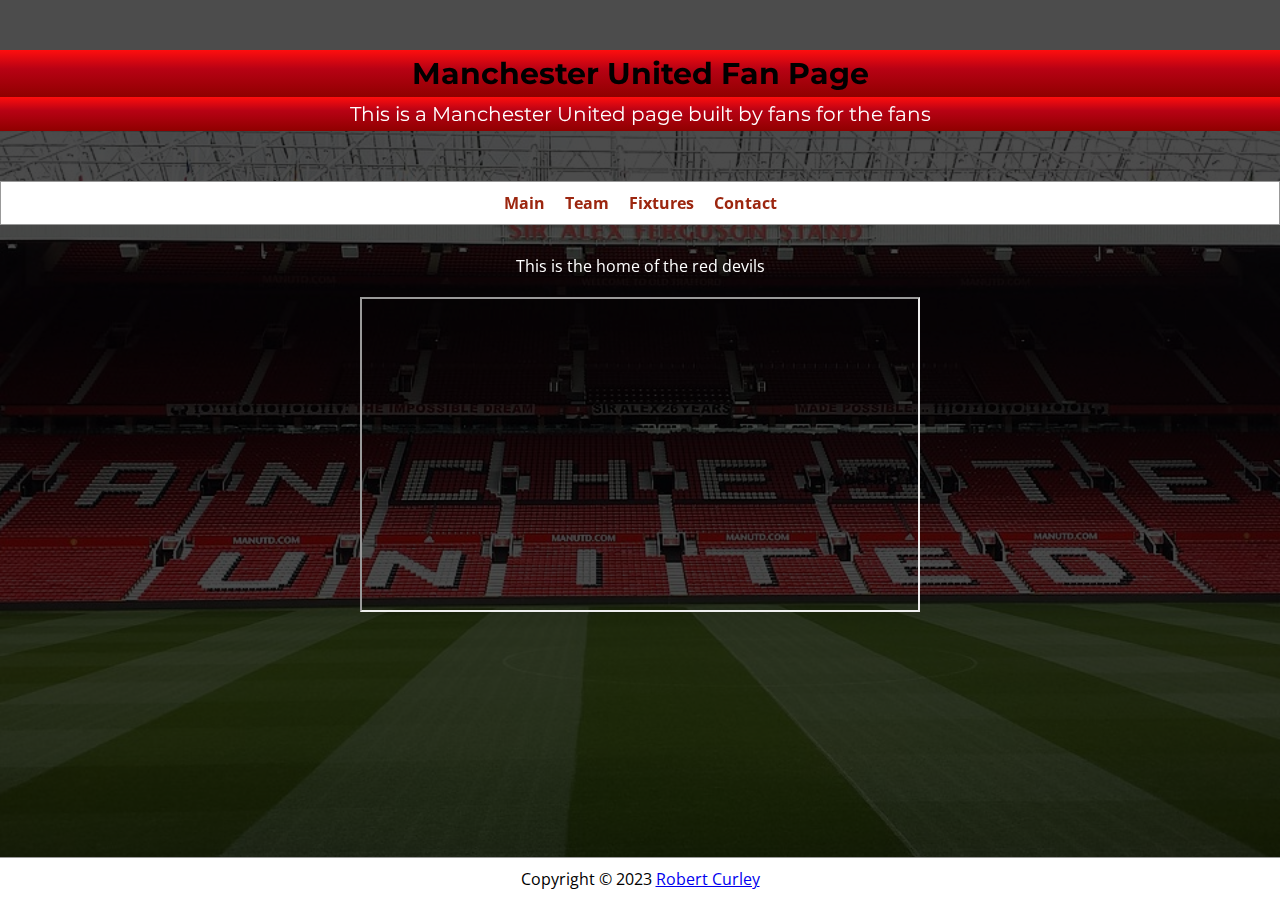
<file: index.html>
<!DOCTYPE html>
<html lang="en">

<head>
    <title>Index</title>
    <meta charset="utf-8">
    <meta name="viewport" content="width=device-width, initial-scale=1.0">
    <link rel="stylesheet" type="text/css" href="styles.css">
    <link rel="preconnect" href="https://fonts.gstatic.com" crossorigin>
    <link href="https://fonts.googleapis.com/css2?family=Montserrat:wght@400;500&family=Open+Sans&display=swap" rel="stylesheet">
</head>

<body>

    <div class="container">

        <div class="text">
            <h1>Manchester United Fan Page</h1>
            <p>This is a Manchester United page built by fans for the fans</p>
        </div>

        <nav>
            <div class="main-navigation">
                <a href="index.html">Main</a>
                <a href="team.html">Team</a>
                <a href="fixtures.html">Fixtures</a>
                <a href="contact.html">Contact</a>
            </div>
        </nav>

        <main>
            <p class="team-paragraph"> This is the home of the red devils</p>
            <div class="video-container">
                <iframe width="560" height="315" src="https://www.youtube.com/embed/gepDLN64f04?si=7pVIAumSb3ENOXyz"
                title="YouTube video player" allow="accelerometer; autoplay; clipboard-write; encrypted-media;
                gyroscope; picture-in-picture; web-share" allowfullscreen>
            </iframe>
            </div>
        </main>

        <footer class="fixed-footer">
            Copyright &copy; 2023 <a href="mailto:curley.rob@gmail.com">Robert Curley</a>
        </footer>

    </div>

</body>

</html>
</file>
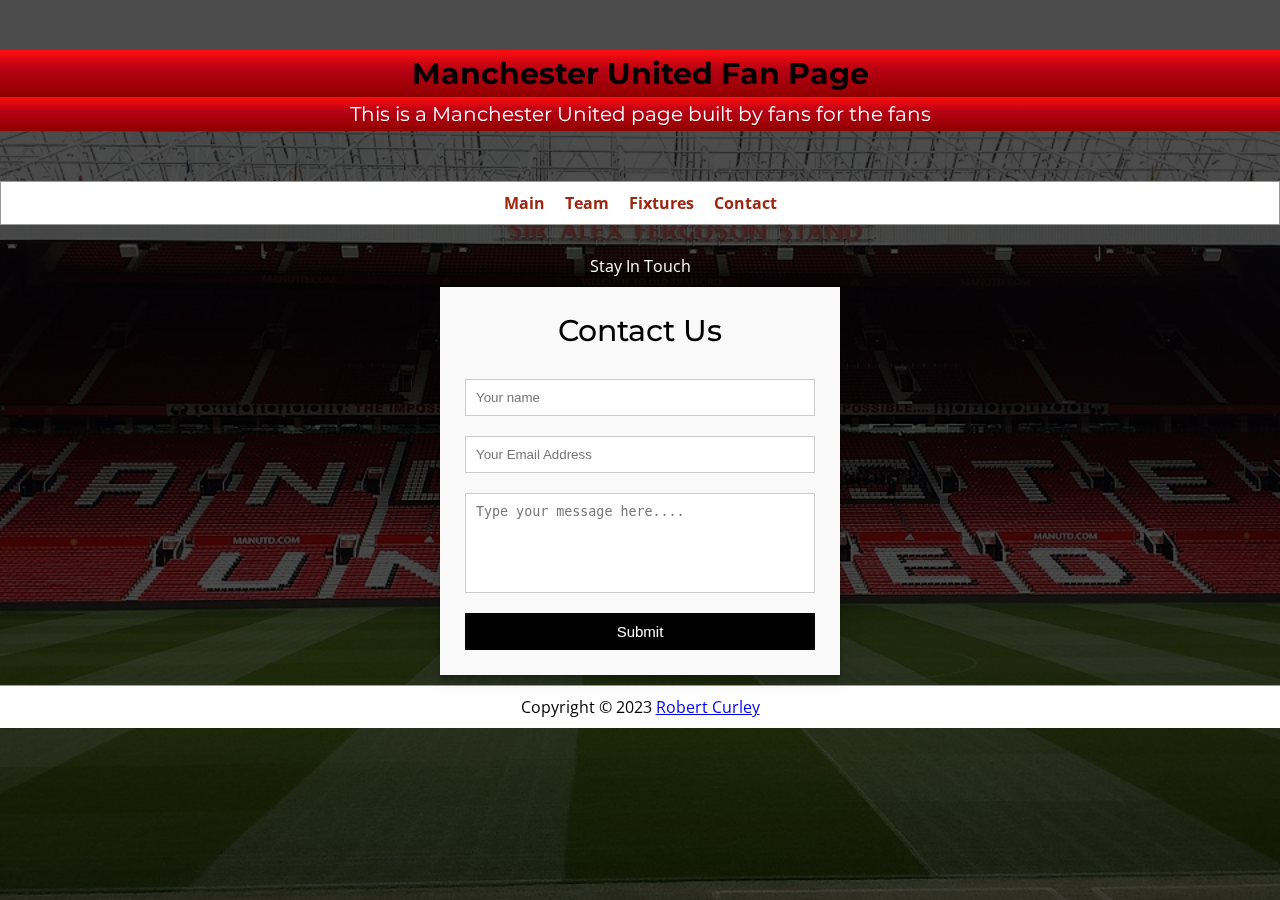
<file: contact.html>
<!DOCTYPE html>
<html lang="en">

<head>
    <title>Index</title>
    <meta charset="utf-8">
    <meta name="viewport" content="width=device-width, initial-scale=1.0">
    <link rel="stylesheet" type="text/css" href="styles.css">
    <link rel="preconnect" href="https://fonts.gstatic.com" crossorigin>
    <link href="https://fonts.googleapis.com/css2?family=Montserrat:wght@400;500&family=Open+Sans&display=swap" rel="stylesheet">
</head>

<body>

    <div class="container">

        <div class="text">
            <h1>Manchester United Fan Page</h1>
            <p>This is a Manchester United page built by fans for the fans</p>
        </div>

        <nav>
            <div class="main-navigation">
                <a href="index.html">Main</a>
                <a href="team.html">Team</a>
                <a href="fixtures.html">Fixtures</a>
                <a href="contact.html">Contact</a>
            </div>
        </nav>

        <main>
            <p class="team-paragraph">Stay In Touch</p>

            <div class="contact-form-container">

                    <form class="contact">

                      <h3>Contact Us</h3>

                        <input placeholder="Your name" type="text" tabindex="1" >
                        <input placeholder="Your Email Address" type="email" >
                        <textarea placeholder="Type your message here...." ></textarea>
                        <button name="submit" type="submit" id="contact-submit" >Submit</button>

                    </form>

              </div>

        </main>

        <footer class="footer">
            Copyright &copy; 2023 <a href="mailto:curley.rob@gmail.com">Robert Curley</a>
        </footer>

    </div>

</body>

</html>
</file>
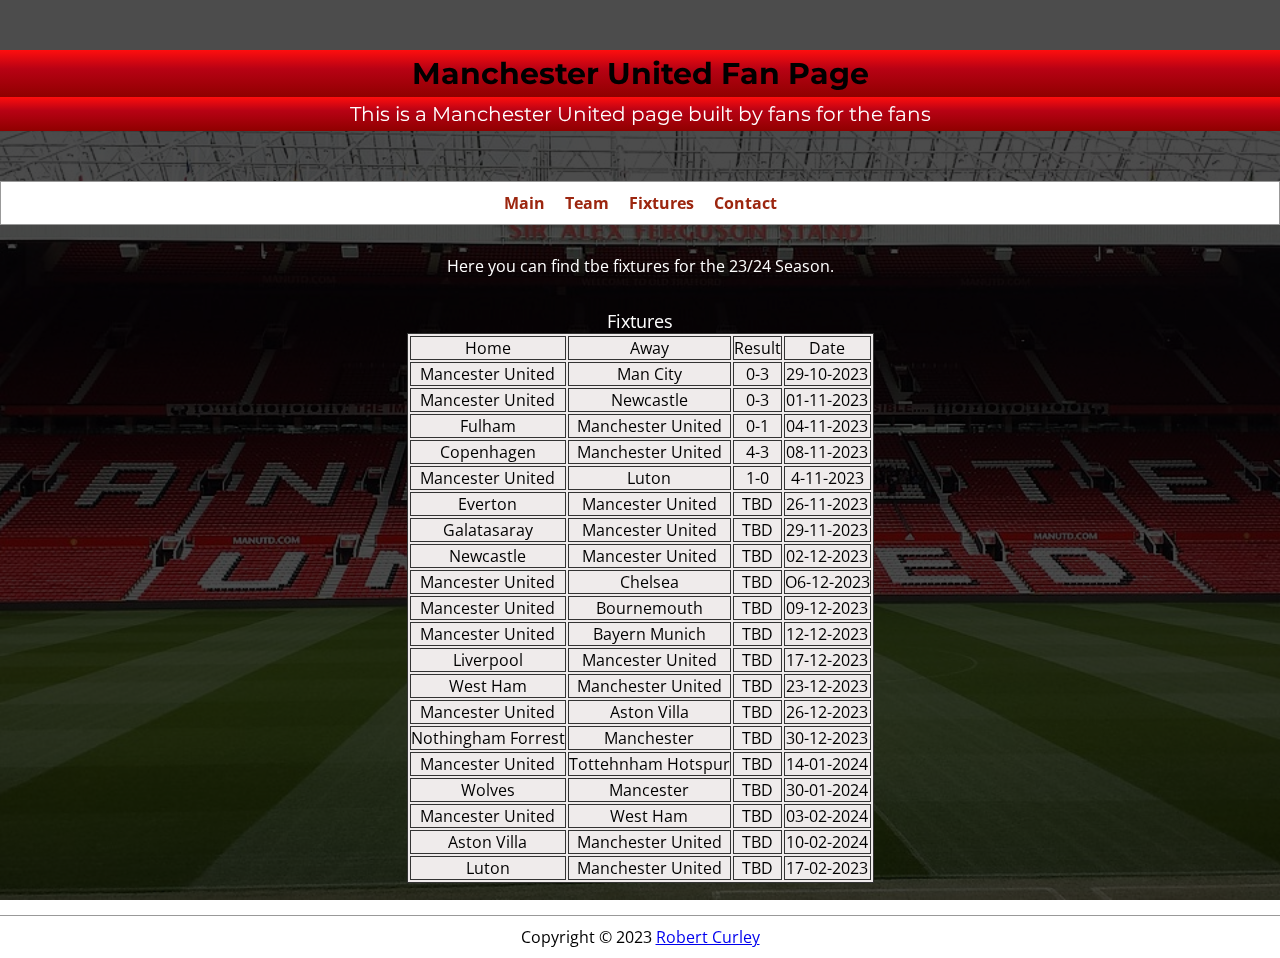
<file: fixtures.html>
<!DOCTYPE html>
<html lang="en">

<head>
  <title>Index</title>
  <meta charset="utf-8">
  <meta name="viewport" content="width=device-width, initial-scale=1.0">
  <link rel="stylesheet" type="text/css" href="styles.css">
  <link rel="preconnect" href="https://fonts.gstatic.com" crossorigin>
  <link href="https://fonts.googleapis.com/css2?family=Montserrat:wght@400;500&family=Open+Sans&display=swap" rel="stylesheet">
</head>

<body>

  <div class="container">

    <div class="text">
      <h1>Manchester United Fan Page</h1>
      <p>This is a Manchester United page built by fans for the fans</p>
    </div>

    <nav>
      <div class="main-navigation">
        <a href="index.html">Main</a>
        <a href="team.html">Team</a>
        <a href="fixtures.html">Fixtures</a>
        <a href="contact.html">Contact</a>
      </div>
    </nav>

    <main>
      <p class="fixtures-paragraph">
        Here you can find tbe fixtures for the 23/24 Season. </p>
        <div class="table-container">
          <table class="centre">
            <caption class="table-caption"> Fixtures </caption>
            <tbody>
              <tr>
                <td>Home</td>
                <td>Away</td>
                <td>Result</td>
                <td>Date</td>
              </tr>
              <tr>
                <td>Mancester United</td>
                <td>Man City</td>
                <td>0-3</td>
                <td>29-10-2023</td>
              </tr>
              <tr>
                <td>Mancester United</td>
                <td>Newcastle</td>
                <td>0-3</td>
                <td>01-11-2023</td>
              </tr>
              <tr>
                <td>Fulham</td>
                <td>Manchester United</td>
                <td>0-1</td>
                <td>04-11-2023</td>
              </tr>
              <tr>
                <td>Copenhagen</td>
                <td>Manchester United</td>
                <td>4-3</td>
                <td>08-11-2023</td>
              </tr>
              <tr>
                <td>Mancester United</td>
                <td>Luton</td>
                <td>1-0</td>
                <td>4-11-2023</td>
              </tr>
              <tr>
                <td>Everton</td>
                <td>Mancester United</td>
                <td>TBD</td>
                <td>26-11-2023</td>
              </tr>
              <tr>
                <td>Galatasaray</td>
                <td>Mancester United</td>
                <td>TBD</td>
                <td>29-11-2023</td>
              </tr>
              <tr>
                <td>Newcastle</td>
                <td>Mancester United</td>
                <td>TBD</td>
                <td>02-12-2023</td>
              </tr>
              <tr>
                <td>Mancester United</td>
                <td>Chelsea</td>
                <td>TBD</td>
                <td>O6-12-2023</td>
              </tr>
              <tr>
                <td>Mancester United</td>
                <td>Bournemouth</td>
                <td>TBD</td>
                <td>09-12-2023</td>
              </tr>
              <tr>
                <td>Mancester United</td>
                <td>Bayern Munich</td>
                <td>TBD</td>
                <td>12-12-2023</td>
              </tr>
              <tr>
                <td>Liverpool</td>
                <td>Mancester United</td>
                <td>TBD</td>
                <td>17-12-2023</td>
              </tr>
              <tr>
                <td>West Ham</td>
                <td>Manchester United</td>
                <td>TBD</td>
                <td>23-12-2023</td>
              </tr>
              <tr>
                <td>Mancester United</td>
                <td>Aston Villa</td>
                <td>TBD</td>
                <td>26-12-2023</td>
              </tr>
              <tr>
                <td>Nothingham Forrest</td>
                <td>Manchester</td>
                <td>TBD</td>
                <td>30-12-2023</td>
              </tr>
              <tr>
                <td>Mancester United</td>
                <td>Tottehnham Hotspur</td>
                <td>TBD</td>
                <td>14-01-2024</td>
              </tr>
              <tr>
                <td>Wolves</td>
                <td>Mancester</td>
                <td>TBD</td>
                <td>30-01-2024</td>
              </tr>
              <tr>
                <td>Mancester United</td>
                <td>West Ham</td>
                <td>TBD</td>
                <td>03-02-2024</td>
              </tr>
              <tr>
                <td>Aston Villa</td>
                <td>Manchester United</td>
                <td>TBD</td>
                <td>10-02-2024</td>
              </tr>
              <tr>
                <td>Luton</td>
                <td>Manchester United</td>
                <td>TBD</td>
                <td>17-02-2023</td>
              </tr>
            </tbody>
          </table>
        </div>
    </main>

    <footer class="footer">
      Copyright &copy; 2023 <a href="mailto:curley.rob@gmail.com">Robert Curley</a>
    </footer>

  </div>

</body>

</html>
</file>
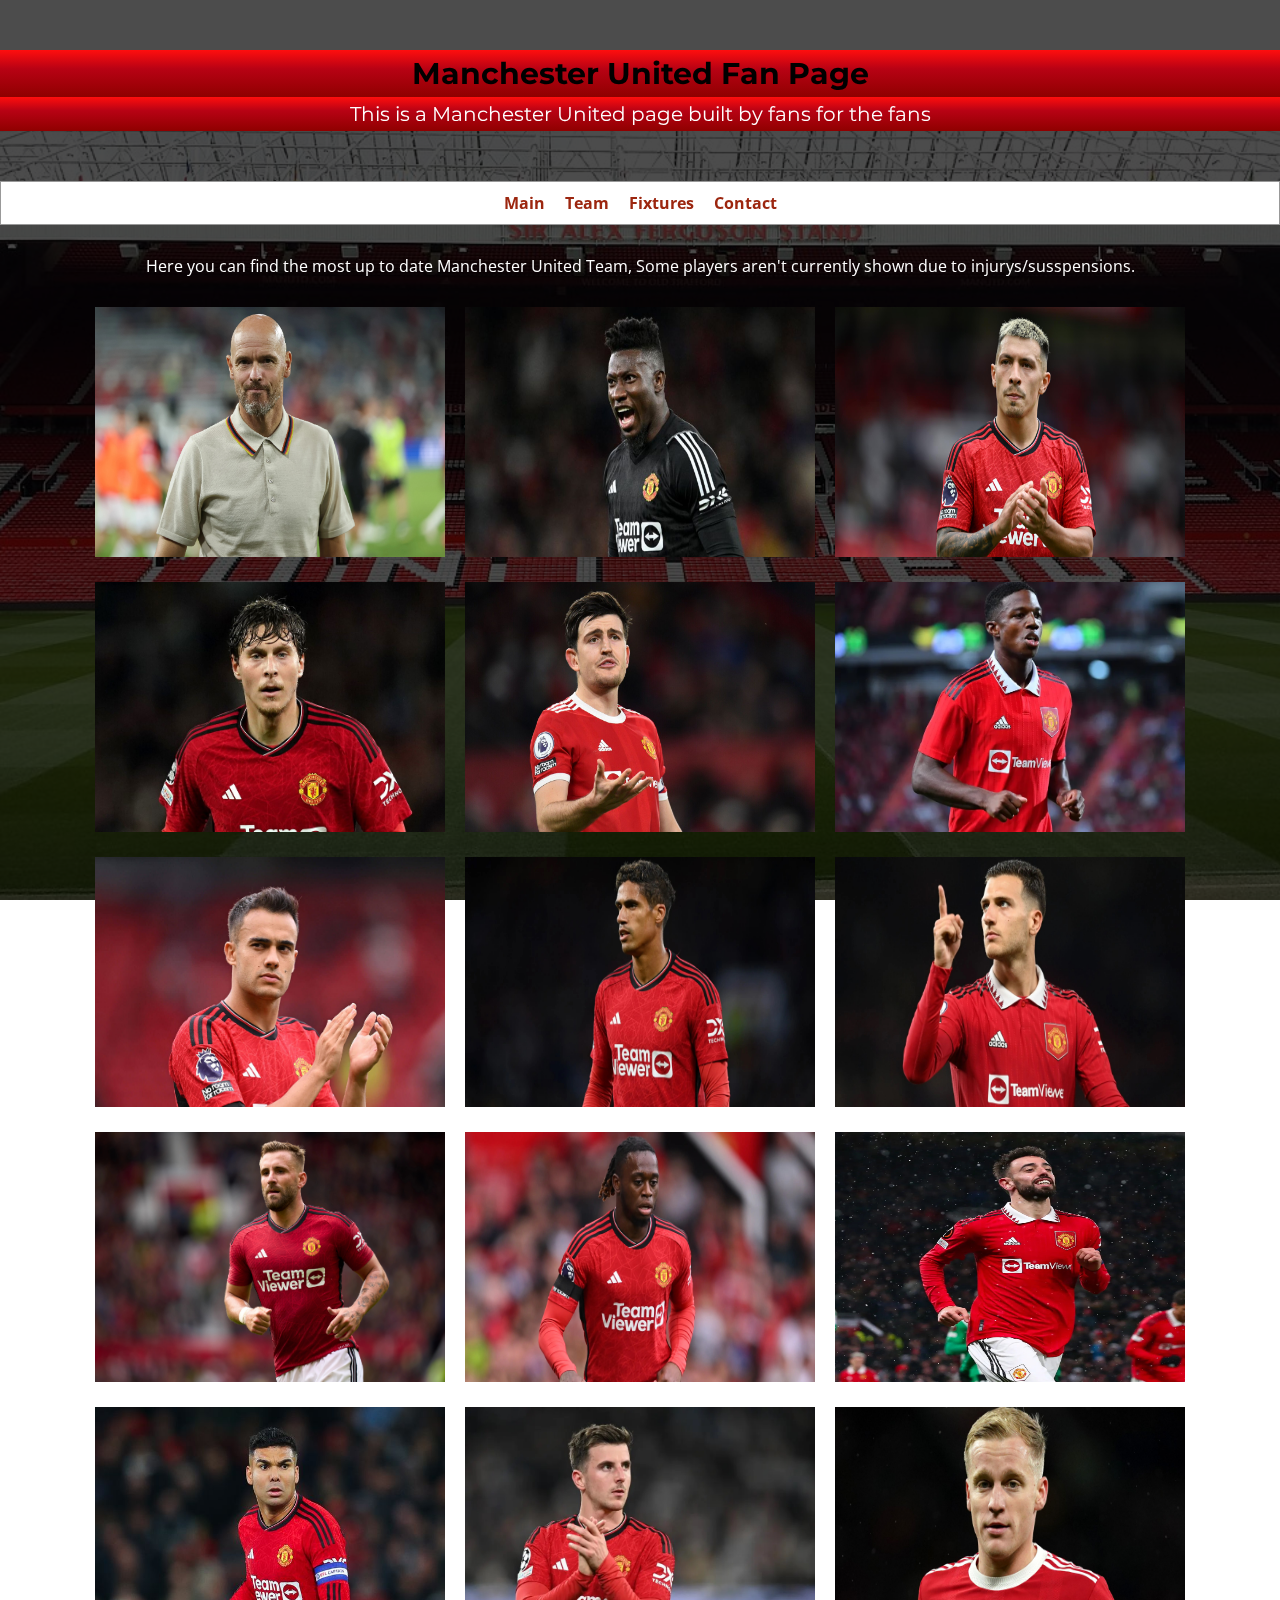
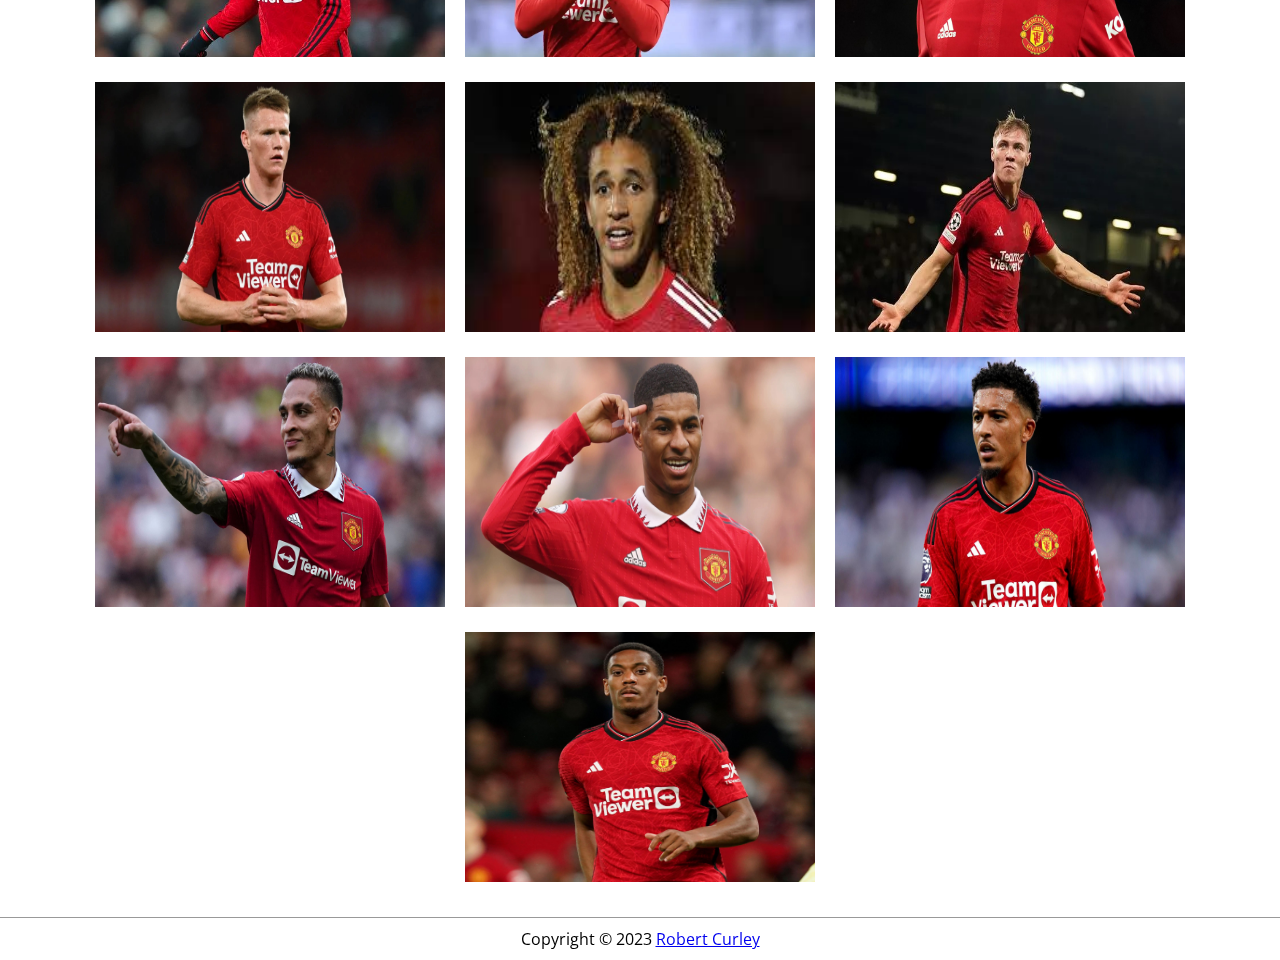
<file: team.html>
<!DOCTYPE html>
<html lang="en">

<head>
  <title>Index</title>
  <meta charset="utf-8">
  <meta name="viewport" content="width=device-width, initial-scale=1.0">
  <link rel="stylesheet" type="text/css" href="styles.css">
  <link rel="preconnect" href="https://fonts.gstatic.com" crossorigin>
  <link href="https://fonts.googleapis.com/css2?family=Montserrat:wght@400;500&family=Open+Sans&display=swap" rel="stylesheet">
</head>

<body>

  <div class="container">

    <div class="text">
      <h1>Manchester United Fan Page</h1>
      <p>This is a Manchester United page built by fans for the fans</p>
    </div>

    <nav>
      <div class="main-navigation">
        <a href="index.html">Main</a>
        <a href="team.html">Team</a>
        <a href="fixtures.html">Fixtures</a>
        <a href="contact.html">Contact</a>
      </div>
    </nav>

    <main>
      <p class="team-paragraph">Here you can find the most up to date Manchester United Team, Some players aren't currently shown due to
        injurys/susspensions.
      </p>
      <div class="gallery-images">
        <a href="https://en.wikipedia.org/wiki/Erik_ten_Hag">
          <div class="img-box">
            <img src="Images/Tenhag.jpg" alt="Erik Ten Hag">
            <div class="transparent-box">
              <div class="caption">
                <p>Erik Ten Hag</p>
                <p class="opacity-low">Manager</p>
              </div>
            </div>
          </div>
        </a>
        <a href="https://en.wikipedia.org/wiki/Andr%C3%A9_Onana">
          <div class="img-box">
            <img src="Images/Onana.jpg" alt="Andre Onana">
            <div class="transparent-box">
              <div class="caption">
                <p>Andre Onana #24</p>
                <p class="opacity-low">Goalkeeper</p>
              </div>
            </div>
          </div>
        </a>
        <a href="https://en.wikipedia.org/wiki/Lisandro_Mart%C3%ADnez">
          <div class="img-box">
            <img src="Images/Martinez.jpg" alt="Lisandro Martinez">
            <div class="transparent-box">
              <div class="caption">
                <p>Lisandro Martinez #6</p>
                <p class="opacity-low">Defender</p>
              </div>
            </div>
          </div>
        </a>
        <a href="https://en.wikipedia.org/wiki/Victor_Lindel%C3%B6f">
          <div class="img-box">
            <img src="Images/Lindelof.jpg" alt="Victor Lindelof">
            <div class="transparent-box">
              <div class="caption">
                <p>Victor Lindelof #2</p>
                <p class="opacity-low">Defender</p>
              </div>
            </div>
          </div>
        </a>
        <a href="https://en.wikipedia.org/wiki/Harry_Maguire">
          <div class="img-box">
            <img src="Images/Maguire.jpeg" alt="Harry Maguire">
            <div class="transparent-box">
              <div class="caption">
                <p>Harry Maguire #5</p>
                <p class="opacity-low">Defender</p>
              </div>
            </div>
          </div>
        </a>
        <a href="https://en.wikipedia.org/wiki/Tyrell_Malacia">
          <div class="img-box">
            <img src="Images/Malacia.jpg" alt="Tyrell Malacia">
            <div class="transparent-box">
              <div class="caption">
                <p>Tyrell Malacia #12</p>
                <p class="opacity-low">Defender</p>
              </div>
            </div>
          </div>
        </a>
        <a href="https://en.wikipedia.org/wiki/Sergio_Reguil%C3%B3n">
          <div class="img-box">
            <img src="Images/Sergio.jpeg" alt="Sergio Refuilon">
            <div class="transparent-box">
              <div class="caption">
                <p>Sergio Refuilon #15</p>
                <p class="opacity-low">Defender</p>
              </div>
            </div>
          </div>
        </a>
        <a href="https://en.wikipedia.org/wiki/Rapha%C3%ABl_Varane">
          <div class="img-box">
            <img src="Images/Varane.jpg" alt="Raphaël varane">
            <div class="transparent-box">
              <div class="caption">
                <p>Raphaël Varane #19</p>
                <p class="opacity-low">Defender</p>
              </div>
            </div>
          </div>
        </a>
        <a href="https://en.wikipedia.org/wiki/Diogo_Dalot">
          <div class="img-box">
            <img src="Images/Dalot.jpg" alt="Diogo Dalot">
            <div class="transparent-box">
              <div class="caption">
                <p>Diogo Dalot #20</p>
                <p class="opacity-low">Defender</p>
              </div>
            </div>
          </div>
        </a>
        <a href="https://en.wikipedia.org/wiki/Luke_Shaw">
          <div class="img-box">
            <img src="Images/shaw.jpg" alt="Luke Shaw">
            <div class="transparent-box">
              <div class="caption">
                <p>Luke Shaw #23</p>
                <p class="opacity-low">Defender</p>
              </div>
            </div>
          </div>
        </a>
        <a href="https://en.wikipedia.org/wiki/Aaron_Wan-Bissaka">
          <div class="img-box">
            <img src="Images/wanbassaka.jpg" alt="Arron Wan-Bissaka">
            <div class="transparent-box">
              <div class="caption">
                <p>Arron Wan-Bissaka #29</p>
                <p class="opacity-low">Defender</p>
              </div>
            </div>
          </div>
        </a>
        <a href="https://en.wikipedia.org/wiki/Bruno_Fernandes">
          <div class="img-box">
            <img src="Images/bruno.jpg" alt="Bruno Fernandes">
            <div class="transparent-box">
              <div class="caption">
                <p>Bruno Fernandes #8</p>
                <p class="opacity-low">Midfielder</p>
              </div>
            </div>
          </div>
        </a>
        <a href="https://en.wikipedia.org/wiki/Casemiro">
          <div class="img-box">
            <img src="Images/Casemiro.jpg" alt="Casemiro">
            <div class="transparent-box">
              <div class="caption">
                <p>Casemiro #18</p>
                <p class="opacity-low">Midfielder</p>
              </div>
            </div>
          </div>
        </a>
        <a href="https://en.wikipedia.org/wiki/Mason_Mount">
          <div class="img-box">
            <img src="Images/mount.jpg" alt="Mason Mount">
            <div class="transparent-box">
              <div class="caption">
                <p>Mason Mount #7</p>
                <p class="opacity-low">Midfielder</p>
              </div>
            </div>
          </div>
        </a>
        <a href="https://en.wikipedia.org/wiki/Donny_van_de_Beek">
          <div class="img-box">
            <img src="Images/dvdb.jpg" alt="Donny Van De Beek">
            <div class="transparent-box">
              <div class="caption">
                <p>Donny Van De Beek #34</p>
                <p class="opacity-low">Midfielder</p>
              </div>
            </div>
          </div>
        </a>
        <a href="https://en.wikipedia.org/wiki/Scott_McTominay">
          <div class="img-box">
            <img src="Images/mctominay.jpg" alt="Scott McTominay">
            <div class="transparent-box">
              <div class="caption">
                <p>Scott McTominay #39</p>
                <p class="opacity-low">Midfielder</p>
              </div>
            </div>
          </div>
        </a>
        <a href="https://en.wikipedia.org/wiki/Hannibal_Mejbri">
          <div class="img-box">
            <img src="Images/hannibal.jpeg" alt="Hannibal">
            <div class="transparent-box">
              <div class="caption">
                <p>Hannibal #46</p>
                <p class="opacity-low">Midfielder</p>
              </div>
            </div>
          </div>
        </a>
        <a href="https://en.wikipedia.org/wiki/Rasmus_H%C3%B8jlund">
          <div class="img-box">
            <img src="Images/Hojlund.jpg" alt="Rasmos Hojlund">
            <div class="transparent-box">
              <div class="caption">
                <p>Rasmos Hojlund #11</p>
                <p class="opacity-low">Forward</p>
              </div>
            </div>
          </div>
        </a>
        <a href="https://en.wikipedia.org/wiki/Antony_(footballer,_born_2000)">
          <div class="img-box">
            <img src="Images/Antony.jpg" alt="Antony">
            <div class="transparent-box">
              <div class="caption">
                <p>Antony #21</p>
                <p class="opacity-low">Forward</p>
              </div>
            </div>
          </div>
        </a>
        <a href="https://en.wikipedia.org/wiki/Marcus_Rashford">
          <div class="img-box">
            <img src="Images/Rashford.jpg" alt="Marcus Rashford">
            <div class="transparent-box">
              <div class="caption">
                <p>Marcus Rashford #10</p>
                <p class="opacity-low">Forward</p>
              </div>
            </div>
          </div>
        </a>
        <a href="https://en.wikipedia.org/wiki/Jadon_Sancho">
          <div class="img-box">
            <img src="Images/Sancho.jpg" alt="Jadon Sancho">
            <div class="transparent-box">
              <div class="caption">
                <p>Jadon Sancho #25</p>
                <p class="opacity-low">Forward</p>
              </div>
            </div>
          </div>
        </a>
        <a href="https://en.wikipedia.org/wiki/Anthony_Martial">
          <div class="img-box">
            <img src="Images/Martial.jpg" alt="Anthony Martial">
            <div class="transparent-box">
              <div class="caption">
                <p>Anthony Martial #9</p>
                <p class="opacity-low">Forward</p>
              </div>
            </div>
          </div>
        </a>
      </div>
    </main>

    <footer class="footer">
      Copyright &copy; 2023 <a href="mailto:curley.rob@gmail.com">Robert Curley</a>
    </footer>

  </div>

</body>

</html>
</file>
<file: styles.css>
* {
	margin: 0px;
	padding: 0px;
	box-sizing: border-box;
}

html,
body {
	min-height: 100%
}

body {
	content: "";
	position: absolute;
	top: 0;
	left: 0;
	height: 100%;
	width: 100%;
	background-image: url('Images/Oldtrafford.jpg');
	background-repeat: no-repeat;
	background-position: center;
	background-attachment: fixed;
	background-size: cover;
	z-index: -2;
	font-family: 'Open Sans', sans-serif;
}

body::after {
	content: "";
	position: fixed;
	top: 0;
	left: 0;
	height: 100%;
	width: 100%;
	background-color: #000;
	opacity: 0.7; 
	z-index: -1;
}

.container {
	height: 100%;
	width: 100%;
}

/* Video Properties For Embeded Youtube Video*/

.video-container{
	display: flex;
	justify-content: center;
	align-items: center;
	margin-top: 20px;
	margin-bottom: 20px;
	/* border: 1px solid #ccc;  */
}

.video-container iframe {
	max-width: 100%;
	max-height: 100%;
	/* box-sizing: border-box; */
}

.text {
	text-align: center;
	padding: 50px 0px;
	font-family: 'Montserrat', sans-serif;
}

.text h1 {
	/* Gradient color added to h1*/
	/* background: rgb(255,0,0); */
	background: linear-gradient(180deg, rgb(255, 14, 14) 0%, rgb(184, 2, 20) 40%, rgb(143, 0, 0) 100%);
	font-size: 30px;
	padding: 5px;
}

.text p {
	padding: 5px;
	font-size: 20px;
	color:white;
	background: linear-gradient(180deg, rgb(255, 14, 14) 0%, rgb(184, 2, 20) 40%, rgb(143, 0, 0) 100%);
}

.team-paragraph {
	margin-top: 20px;
	font-size: 16px;
	/* background: rgb(255, 255, 255); */
	color:white; 
	/* border: 1px solid #999; */
}

.fixtures-paragraph {
	margin-top: 20px;
	font-size: 16px;
	/* background: rgb(255, 255, 255); */
	color:white; 
	/* border: 1px solid #999; */
}

/*Main Navagtion */

.main-navigation {
	display: flex;
	justify-content: center;
	background-color: #fff;
	padding: 10px 0;
	border: 1px solid #999;
}

.main-navigation a {
	padding: 0 10px;
	font-weight: bold;
	color: #9C260F;
	text-decoration: none;
}

.main-navigation a:hover {
	color: #d33819;
	text-decoration: underline;
	scale: 110%;
}

main p {
	text-align: center;
	padding-top: 10px;
}

.footer {
	min-width: 100%;
	text-align: center;
	background-color: #fff;
	padding: 10px;
	border-top: 1px solid #999;
}

.fixed-footer {
	position: fixed;
	bottom: 0;
	width: 100%;
	text-align: center;
	background-color: #fff;
	padding: 10px;
	border-top: 1px solid #999;
}

/* Gallery Properties*/

.gallery-images {
	padding: 20px;
	display: flex;
	flex-wrap: wrap;
	justify-content: center;
}

.gallery-images img {
	height: 250px;
	width: 350px;
	transform: scale(1.0);
	transition: transform 0.4s ease;
}

.img-box {
	position: relative;
	margin: 10px;
	height: 250px;
	width: 350px;
	overflow: hidden;
	display: inline-block;
	color: white;
	background-color: white;
}

.caption {
	position: absolute;
	bottom: 5px;
	left: 20px;
	opacity: 0;
	transition: transform 0.3s ease, opacity 0.3s ease;
}

.transparent-box {
	height: 250px;
	width: 350px;
	background-color: rgba(0, 0, 0, 0);
	position: absolute;
	top: 0;
	left: 0;
	transition: background-color 0.3s ease;
}

.img-box:hover img {
	transform: scale(1.1);
}

.img-box:hover .transparent-box {
	background-color: rgba(0, 0, 0, 0.5);
}

.img-box:hover .caption {
	transform: translateY(-20px);
	opacity: 1;
}

.img-box:hover {
	cursor: pointer;
}

.opacity-low {
	font-size: 0.8em;
	opacity: 0.5;
}

/*Table Controls*/

.table-container {
	margin: 32px;
}

.table-caption {
	font-size: 18px;
	color:#fff ;
}

table,td,th {
	background: rgb(239, 235, 235);
	/* background: linear-gradient(2deg, rgba(255,0,0,1) 0%, rgba(121,9,21,1) 94%, rgba(0,0,0,1) 100%); */
	margin:auto;
	text-align: center;
	/* columns: 4; */
	grid-row: auto;
    border: 1px solid #333;
}

thead,tfoot {
  background-color: #333;
  color: #fff;
}

/*Contact Form Styles*/

.contact-form-container {
	display: flex;
	justify-content: center;
}

.contact {
  display: flex;
  flex-direction: column;
  align-items: center;
  min-width: 400px;
  background: #F9F9F9;
  padding: 25px;
  margin: 10px 0;
  box-shadow: 0 0 20px 0 rgba(0, 0, 0, 0.2), 0 5px 5px 0 rgba(0, 0, 0, 0.24);
}

.contact h3 {
  display: block;
  font-size: 30px;
  font-weight: 500;
  margin-bottom: 10px;
  font-family: 'Montserrat', sans-serif;
}

.contact input,
.contact textarea {
  min-width: 100%;
  border: 1px solid #ccc;
  background: #FFF;
  margin-top: 20px;
  padding: 10px;
}

.contact textarea {
  height: 100px;
  min-width: 100%;
  resize: none;
}

.contact button {
  cursor: pointer;
  width: 100%;
  border: none;
  background: rgb(0, 0, 0);
  color: #fff;
  margin-top:20px;
  padding: 10px;
  font-size: 15px;
}

.contact button:hover {
  background: rgb(180, 1, 1);
  transition: background-color 0.3s ease-in-out;
}
</file>
